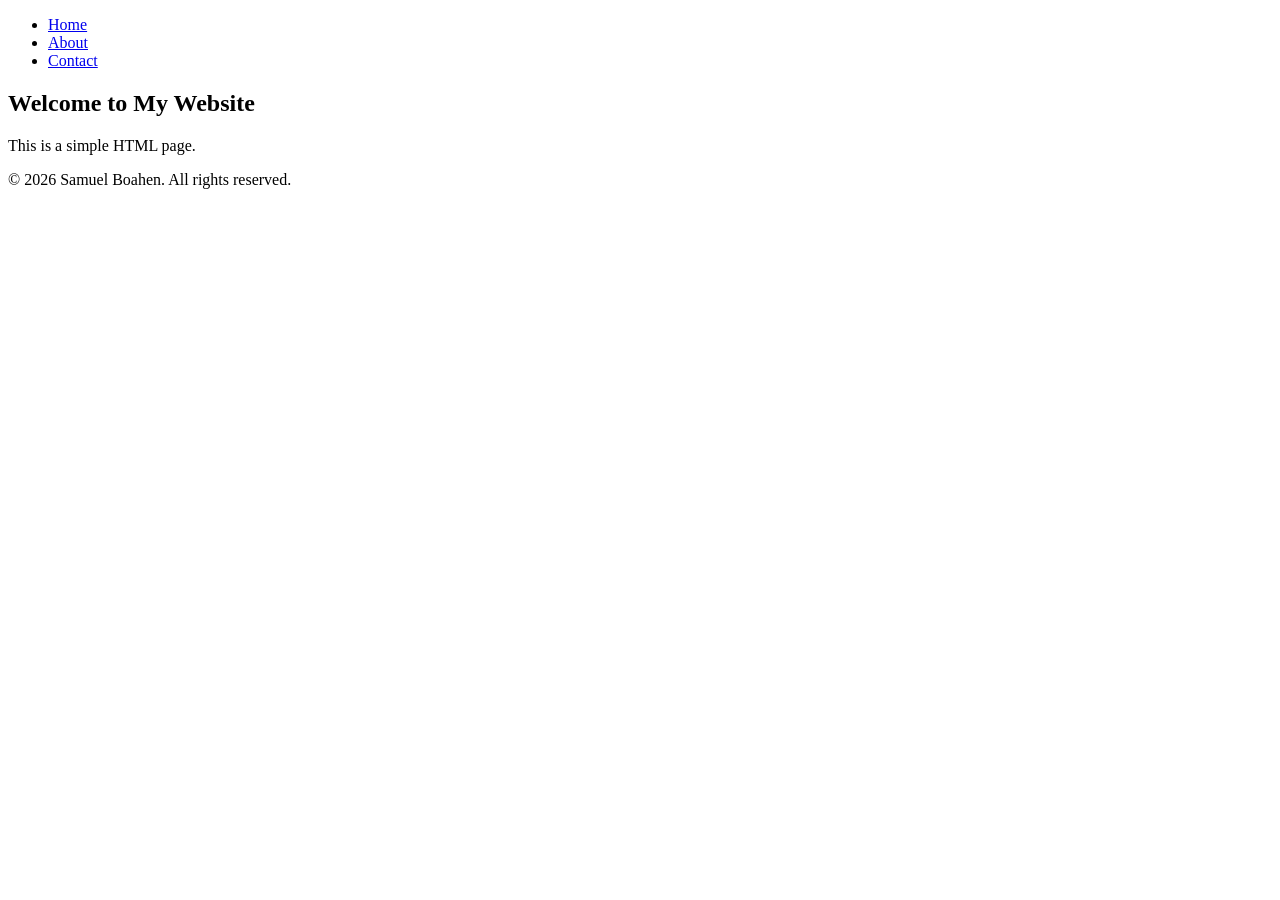
<file: 01-html-structure/index.html>
<!DOCTYPE html>
<html lang="en">
    <head>
        <meta charset="UTF-8">
        <meta name="viewport" content="width=device-width, initial-scale=1.0">
        <title>My Website</title>
    </head>
    <body>
        <header>
            <nav>
                <ul>
                    <li><a href="#">Home</a></li>
                    <li><a href="#">About</a></li>
                    <li><a href="#">Contact</a></li>
                </ul>
            </nav>
        </header>
        <main>
            <section>
            <h1>Welcome to My Website</h1>
                <p>This is a simple HTML page.</p>
            </section>
        </main>
        <footer>
            <p>&copy; 2026 Samuel Boahen. All rights reserved.</p>
        </footer>
    </body>
</html>
</file>
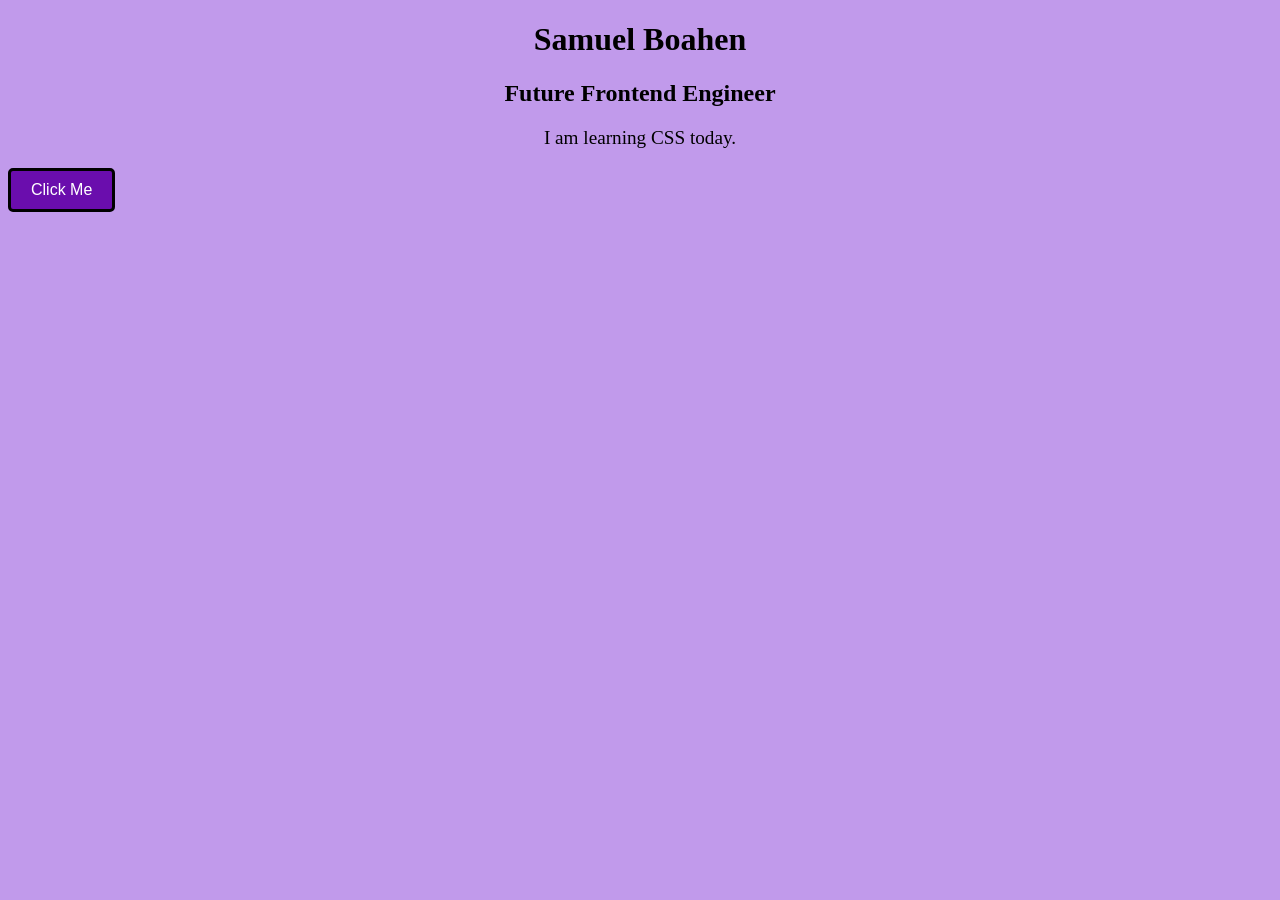
<file: 02-css-basics/index.html>
<!DOCTYPE html>
<html lang="en">
    <head>
        <meta charset="UTF-8">
        <meta name="viewport" content="width=device-width, initial-scale=1.0">
        <title>CSS Basics</title>
        <link rel="stylesheet" href="style.css">
    </head>
    <body>
        <h1>Samuel Boahen</h1>
        <h2> Future Frontend Engineer</h2>
        <p> I am learning CSS today.</p>
        <button type="button">Click Me</button>
    </body>
</html>
</file>
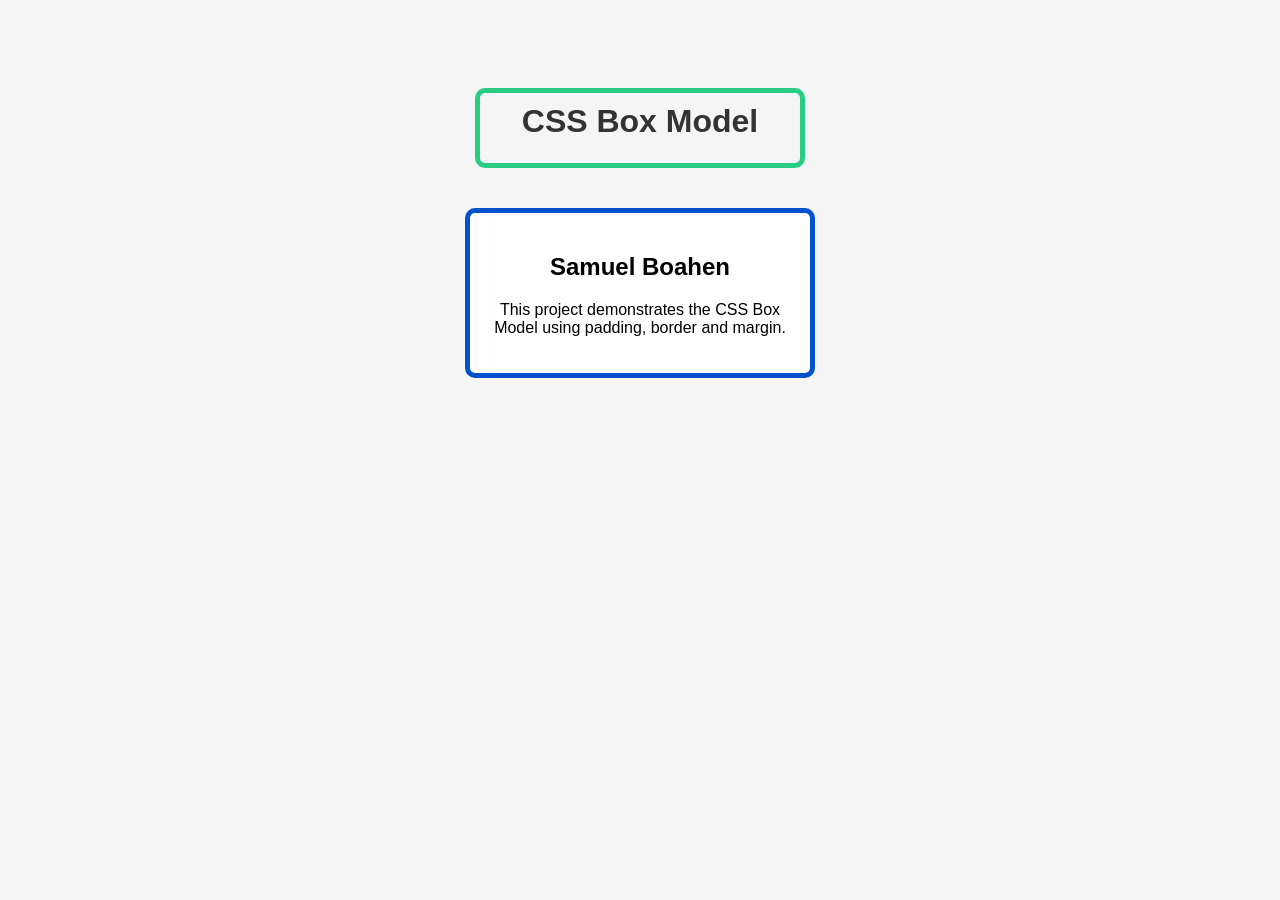
<file: 03-css-box-model/index.html>
<!DOCTYPE html>
<html lang="en">
<head>
    <meta charset="UTF-8">
    <meta name="viewport" content="width=device-width, initial-scale=1.0">
    <title>CSS Box Model</title>
    <link rel="stylesheet" href="style.css">
</head>
<body>

    <h1>CSS Box Model</h1>

    <div class="card">
        <h2>Samuel Boahen</h2>
        <p>
            This project demonstrates the CSS Box Model using
            padding, border and margin.
        </p>
    </div>

</body>
</html>
</file>
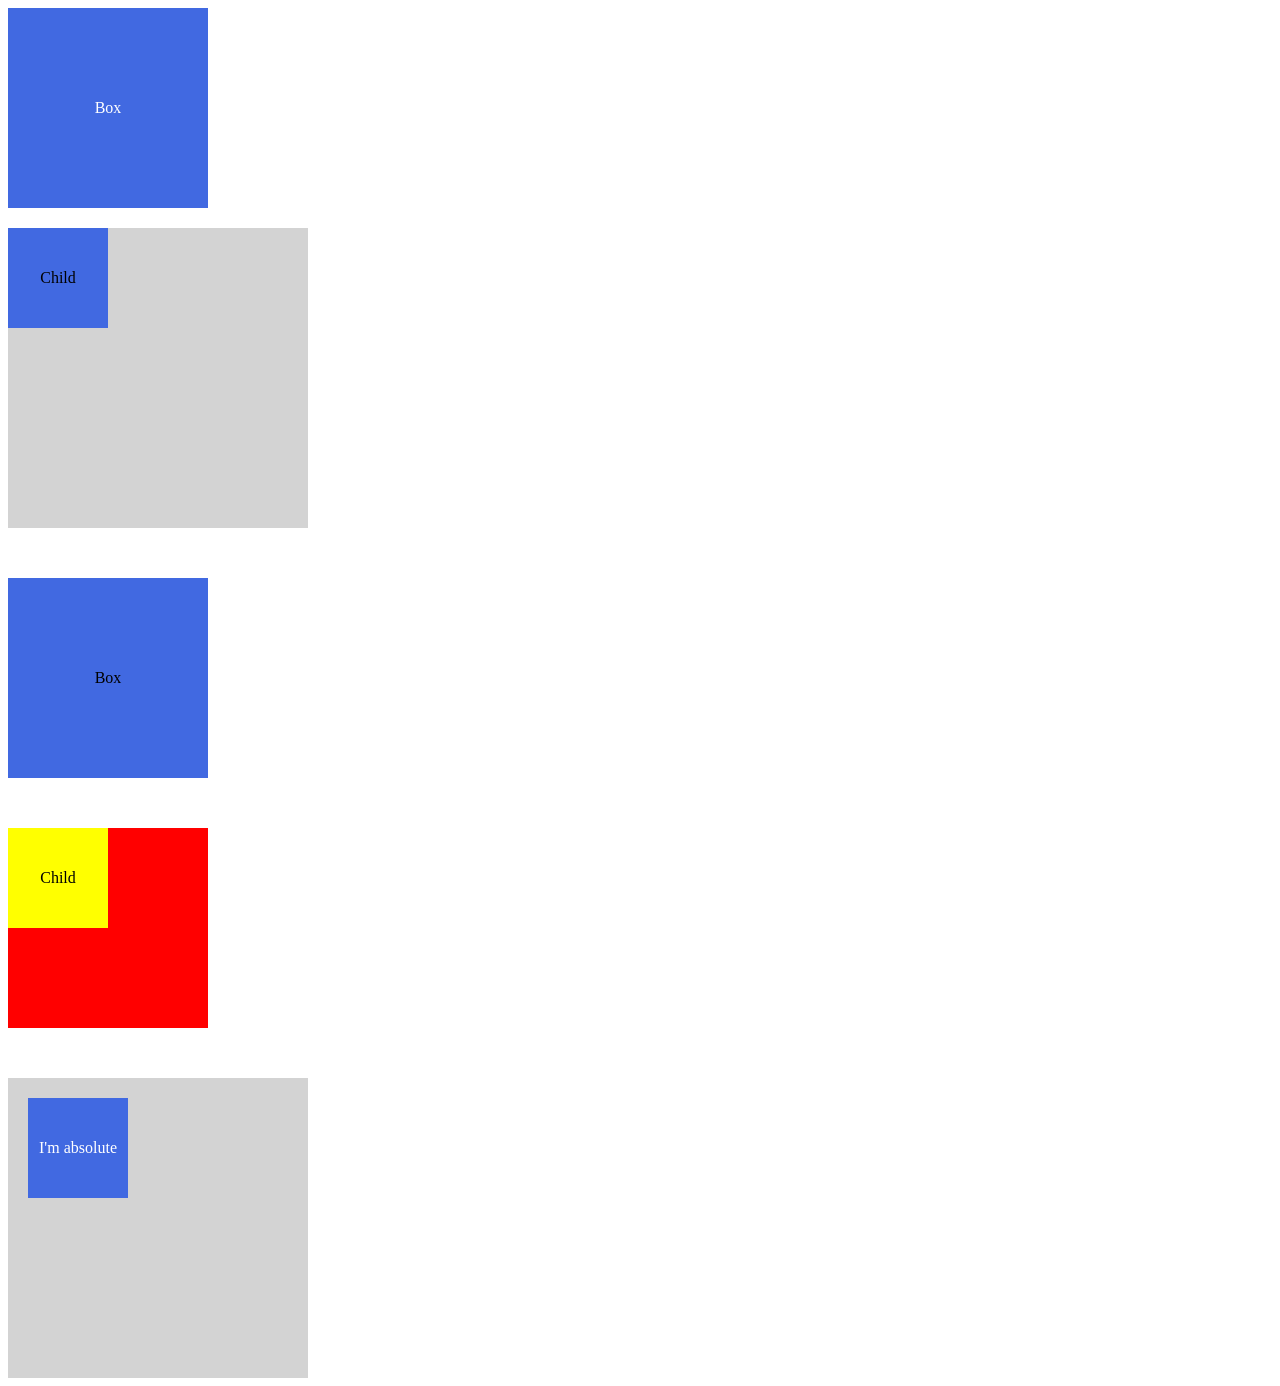
<file: 04-css-positioning/index.html>
<!DOCTYPE html>
<html lang="en">
<head>
    <meta charset="UTF-8">
    <meta name="viewport" content="width=device-width, initial-scale=1.0">
    <title>CSS Positioning</title>
    <link rel="stylesheet" href="./style.css">   
</head>
<body>
        <div class="box">
            Box
        </div>
        <div class="parent">
            <div class="child">Child</div>
        </div>

        <div class="box1">
            Box
        </div>

        <div class="parent1">
            <div class="child1">Child</div>
        </div>

    <div class="mother">
        <div class="baby">I'm absolute</div>
    </div>
</body>
</html>
</file>
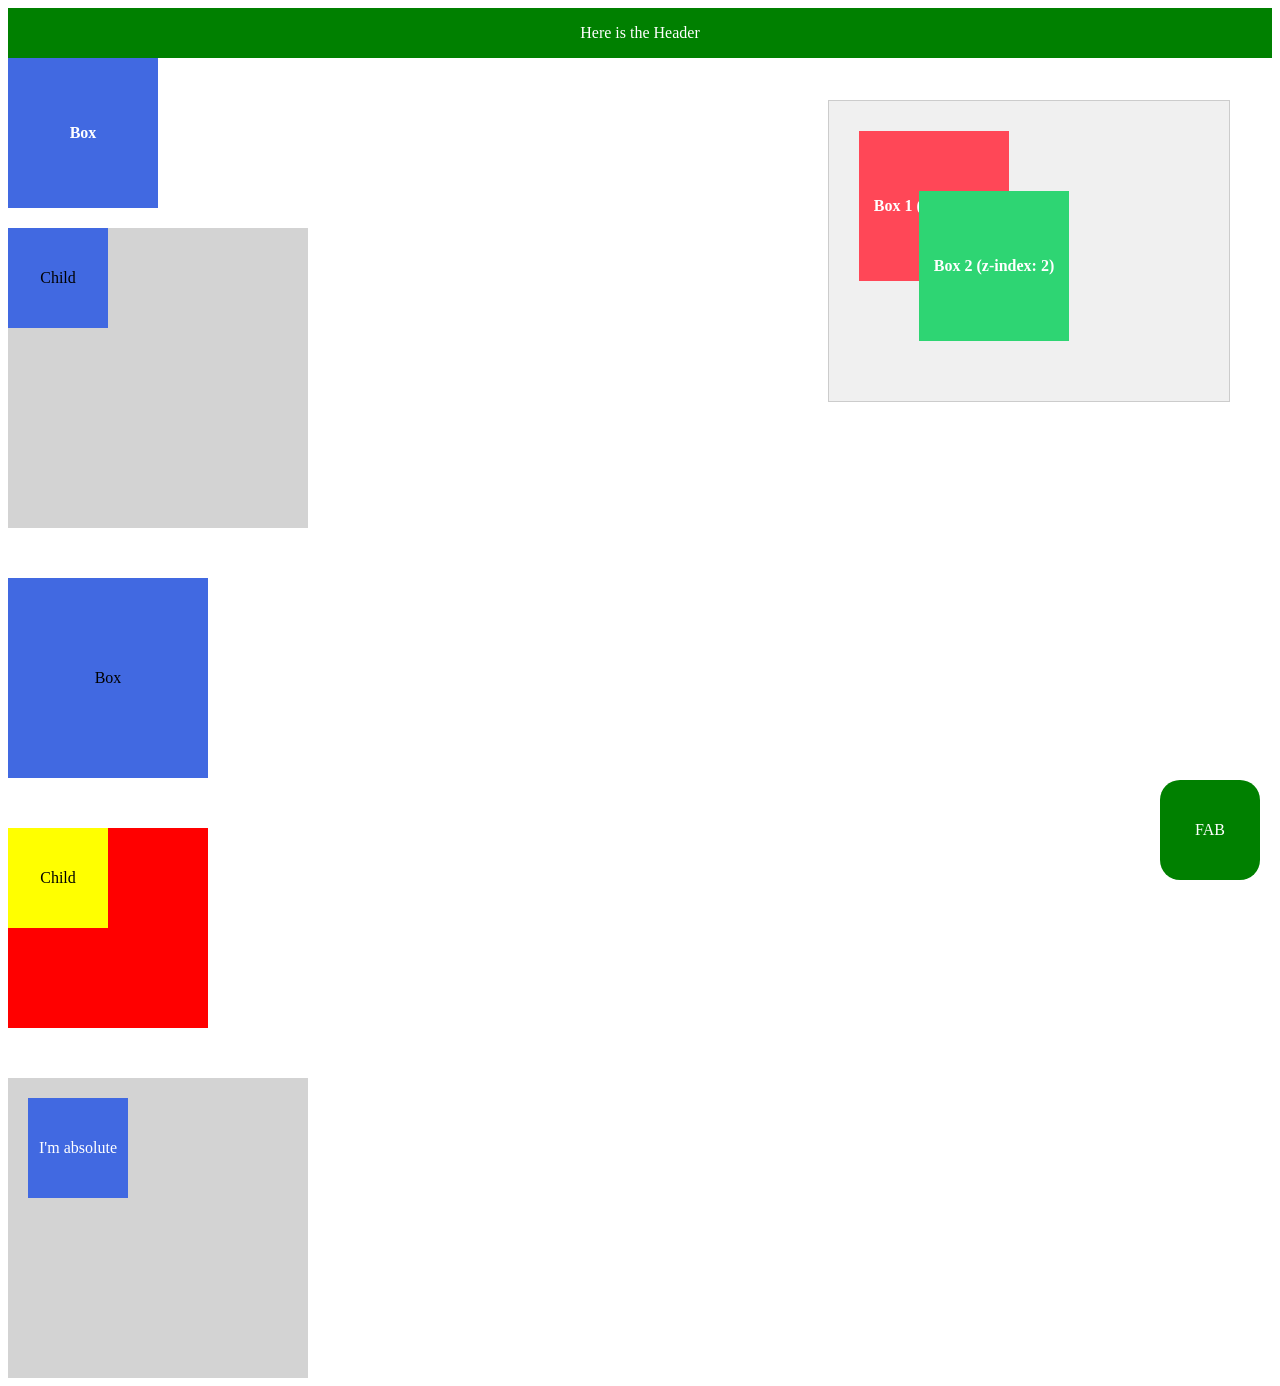
<file: 05-css-positioning/index.html>
<!DOCTYPE html>
<html lang="en">
<head>
    <meta charset="UTF-8">
    <meta name="viewport" content="width=device-width, initial-scale=1.0">
    <title>CSS Positioning</title>
    <link rel="stylesheet" href="./style.css">   
</head>
<body>
        <header class="header">Here is the Header</header>

        <div class="box">
            Box
        </div>
        <div class="parent">
            <div class="child">Child</div>
        </div>

        <div class="box1">
            Box
        </div>

        <div class="parent1">
            <div class="child1">Child</div>
        </div>

    <div class="mother">
        <div class="baby">I'm absolute</div>
    </div>

    <div class="mother1"> FAB </div>
<div class="container">
  <div class="box box-bottom">Box 1 (z-index: 1)</div>
  <div class="box box-top">Box 2 (z-index: 2)</div>
</div>

</body>
</html>
</file>
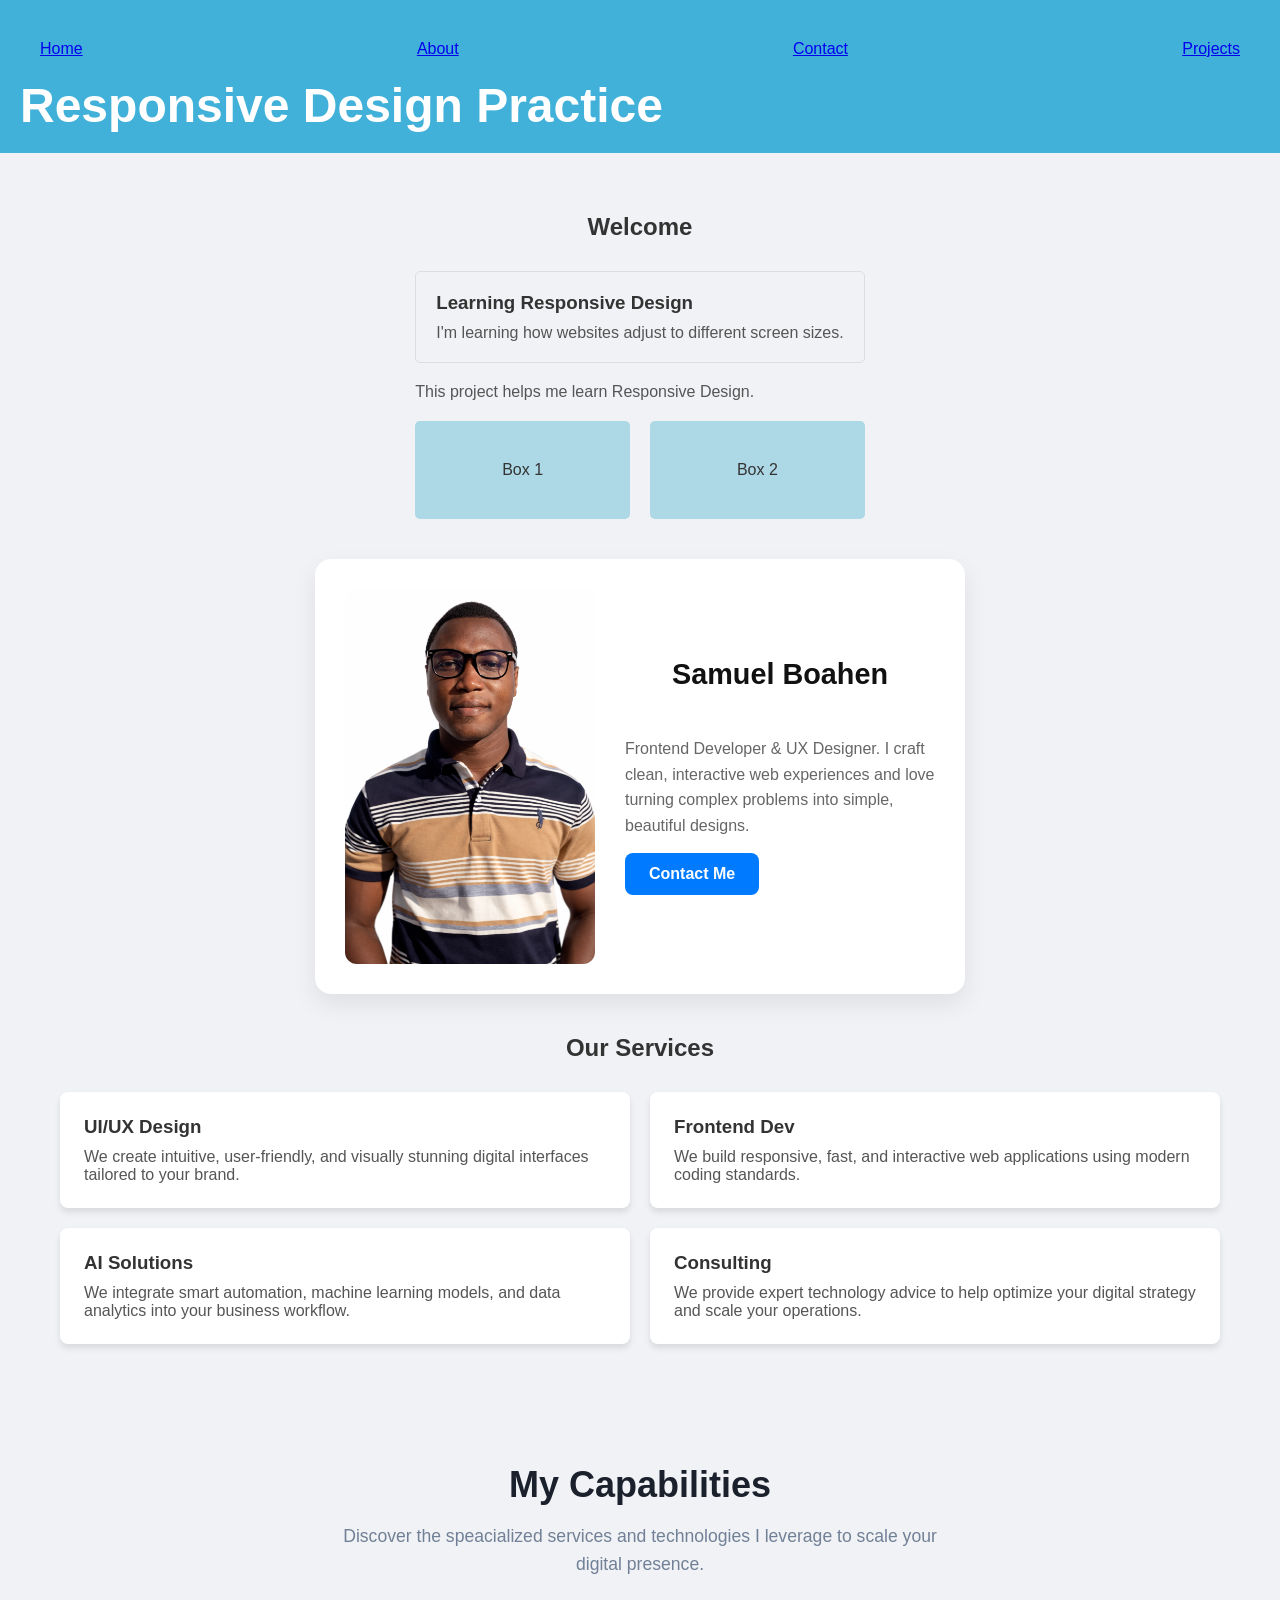
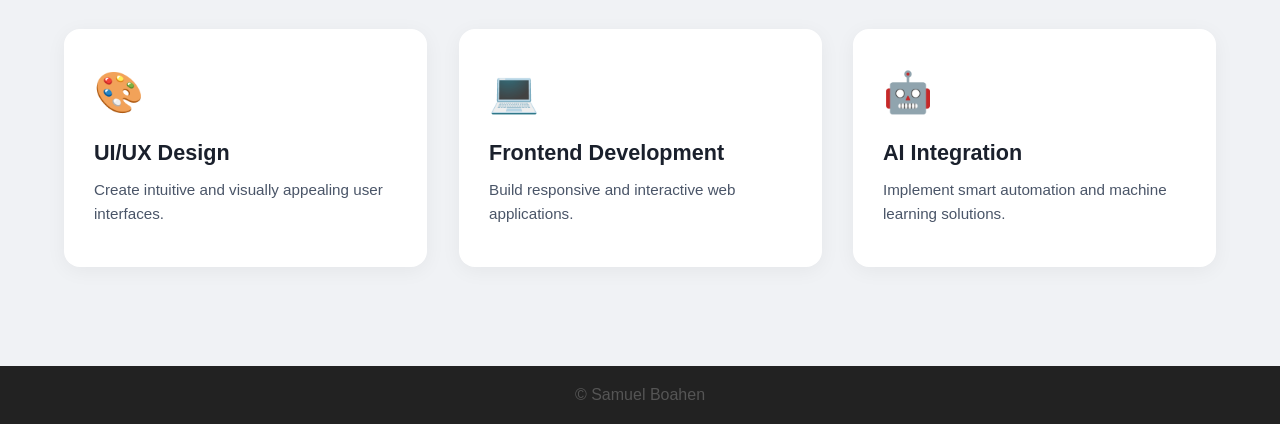
<file: 06-responsive-design/index.html>
<!DOCTYPE html>
<html lang="en">
<head>
    <meta charset="UTF-8">
    <meta name="viewport" content="width=device-width, initial-scale=1.0">
    <title>Responsive Design Practice</title>
    <link rel="stylesheet" href="./style.css">
</head>
<body>

<header>
    <nav class="navbar">
        <a href="#">Home</a>
        <a href="#">About</a>       
        <a href="#">Contact</a>
        <a href="#">Projects</a>
    </nav>
    <h1>Responsive Design Practice</h1>
</header>

<main>

<section>

<h2>Welcome</h2>
<div class="card">
    <h3>Learning Responsive Design </h3>
    <p>
        I'm learning how websites adjust to different screen sizes.
    </p>

</div>

<p>
This project helps me learn Responsive Design.
</p>

<div class="container">
    <div class="box">Box 1</div>
    <div class="box">Box 2</div>
</div>

</section>
 <section class="profile-card">
      
      <img src="profile.png" alt="Profile Picture" class="profile-img">
      
      <div class="profile-info">
        <h2>Samuel Boahen</h2>
        <p>Frontend Developer & UX Designer. I craft clean, interactive web experiences and love turning complex problems into simple, beautiful designs.</p>
        <button class="contact-btn">Contact Me</button>
      </div>
 </section>

  <section>
    <h2>Our Services</h2>

    <!-- Grid container holding all the service cards -->
    <div class="services-grid">
      
      <div class="service-card">
        <h3>UI/UX Design</h3>
        <p>We create intuitive, user-friendly, and visually stunning digital interfaces tailored to your brand.</p>
      </div>

      <div class="service-card">
        <h3>Frontend Dev</h3>
        <p>We build responsive, fast, and interactive web applications using modern coding standards.</p>
      </div>

      <div class="service-card">
        <h3>AI Solutions</h3>
        <p>We integrate smart automation, machine learning models, and data analytics into your business workflow.</p>
      </div>

      <div class="service-card">
        <h3>Consulting</h3>
        <p>We provide expert technology advice to help optimize your digital strategy and scale your operations.</p>
      </div>

    </div>
  </section>

  <section class="features-section">

   <div class="features-header">
    <h2>My Capabilities</h2>
    <p>Discover the speacialized services and technologies I leverage to scale your digital presence.</p>
   </div>

   <div class="features-grid">
    <article class="feature-card">
        <div class="feature-icon">🎨</div>
        <h3>UI/UX Design</h3>
        <p>Create intuitive and visually appealing user interfaces.</p>
    </article>

    <article class="feature-card">
        <div class="feature-icon">💻</div>
        <h3>Frontend Development</h3>
        <p>Build responsive and interactive web applications.</p>
    </article>

    <article class="feature-card">
        <div class="feature-icon">🤖</div>
        <h3>AI Integration</h3>
        <p>Implement smart automation and machine learning solutions.</p>
    </article>

   </div>

  </section>
  
</main>
</body>
<footer>

<p>&copy; Samuel Boahen</p>

</footer>
</html>
</file>
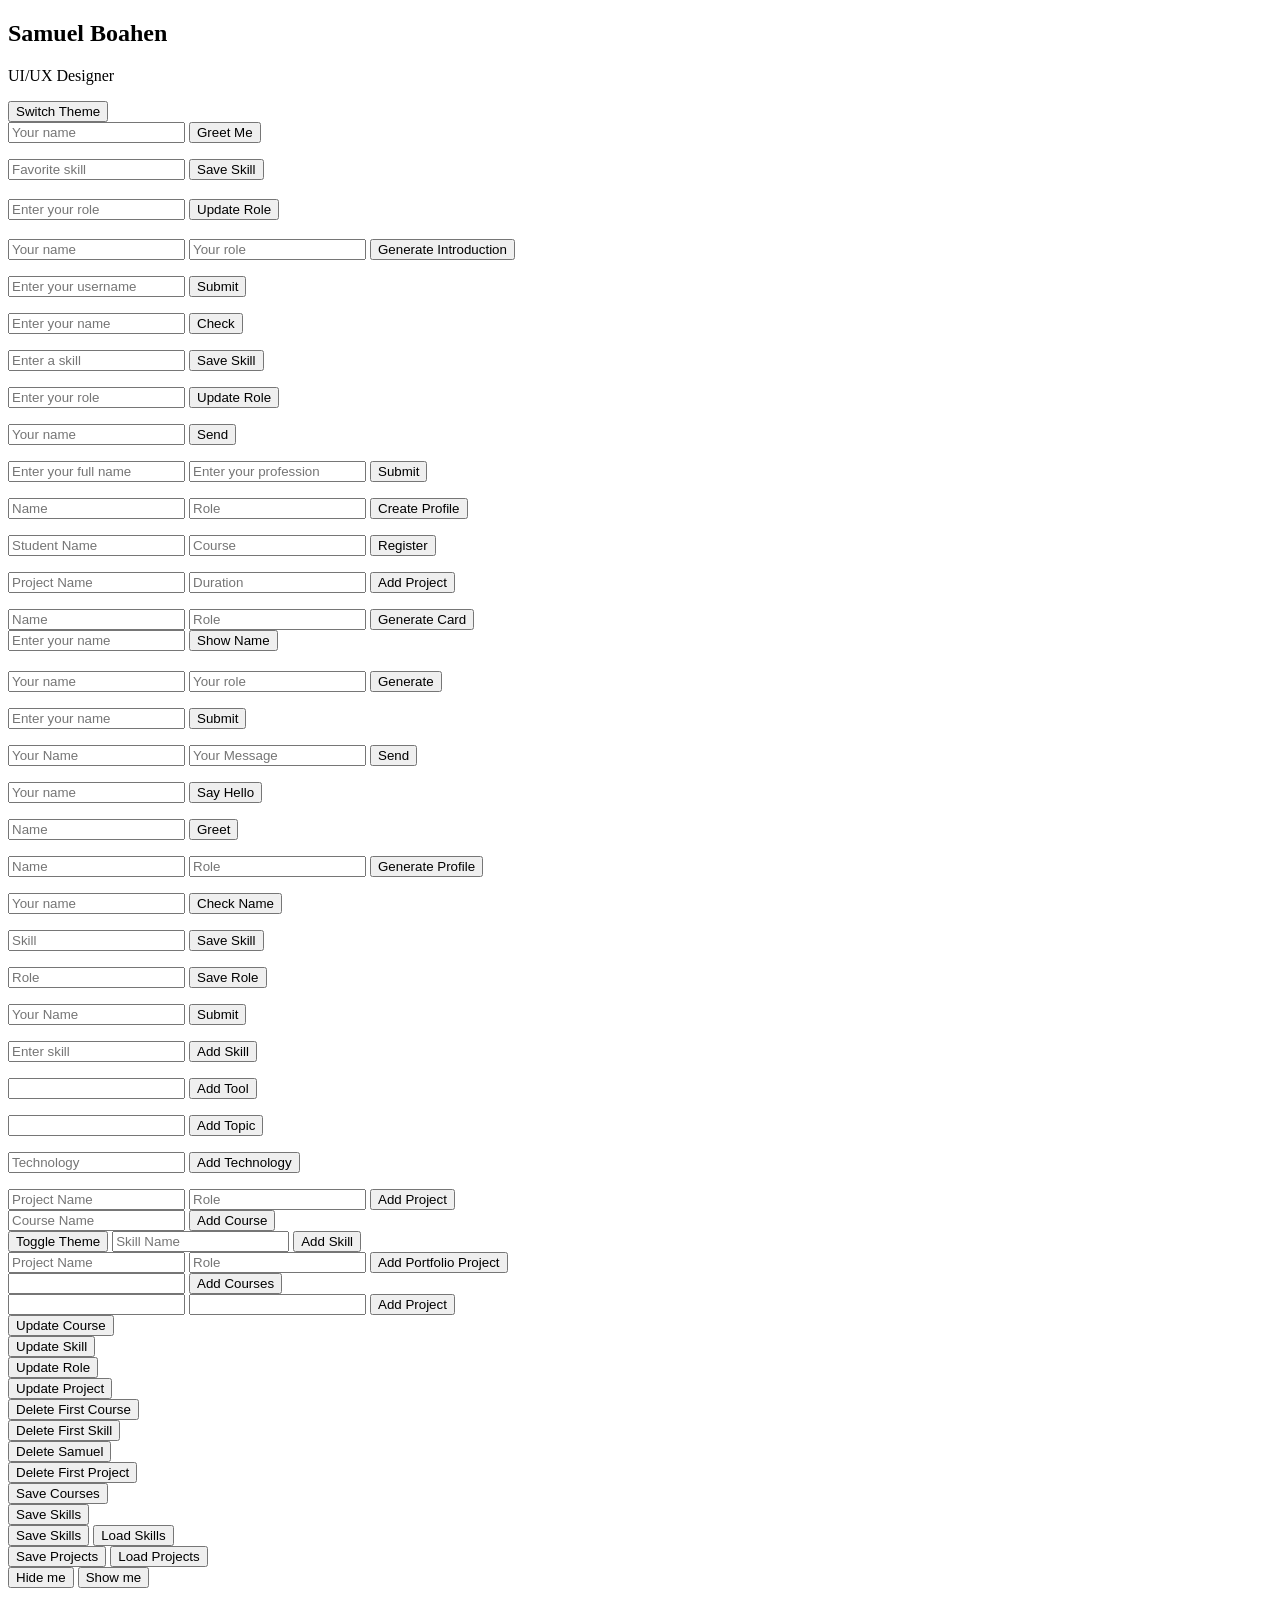
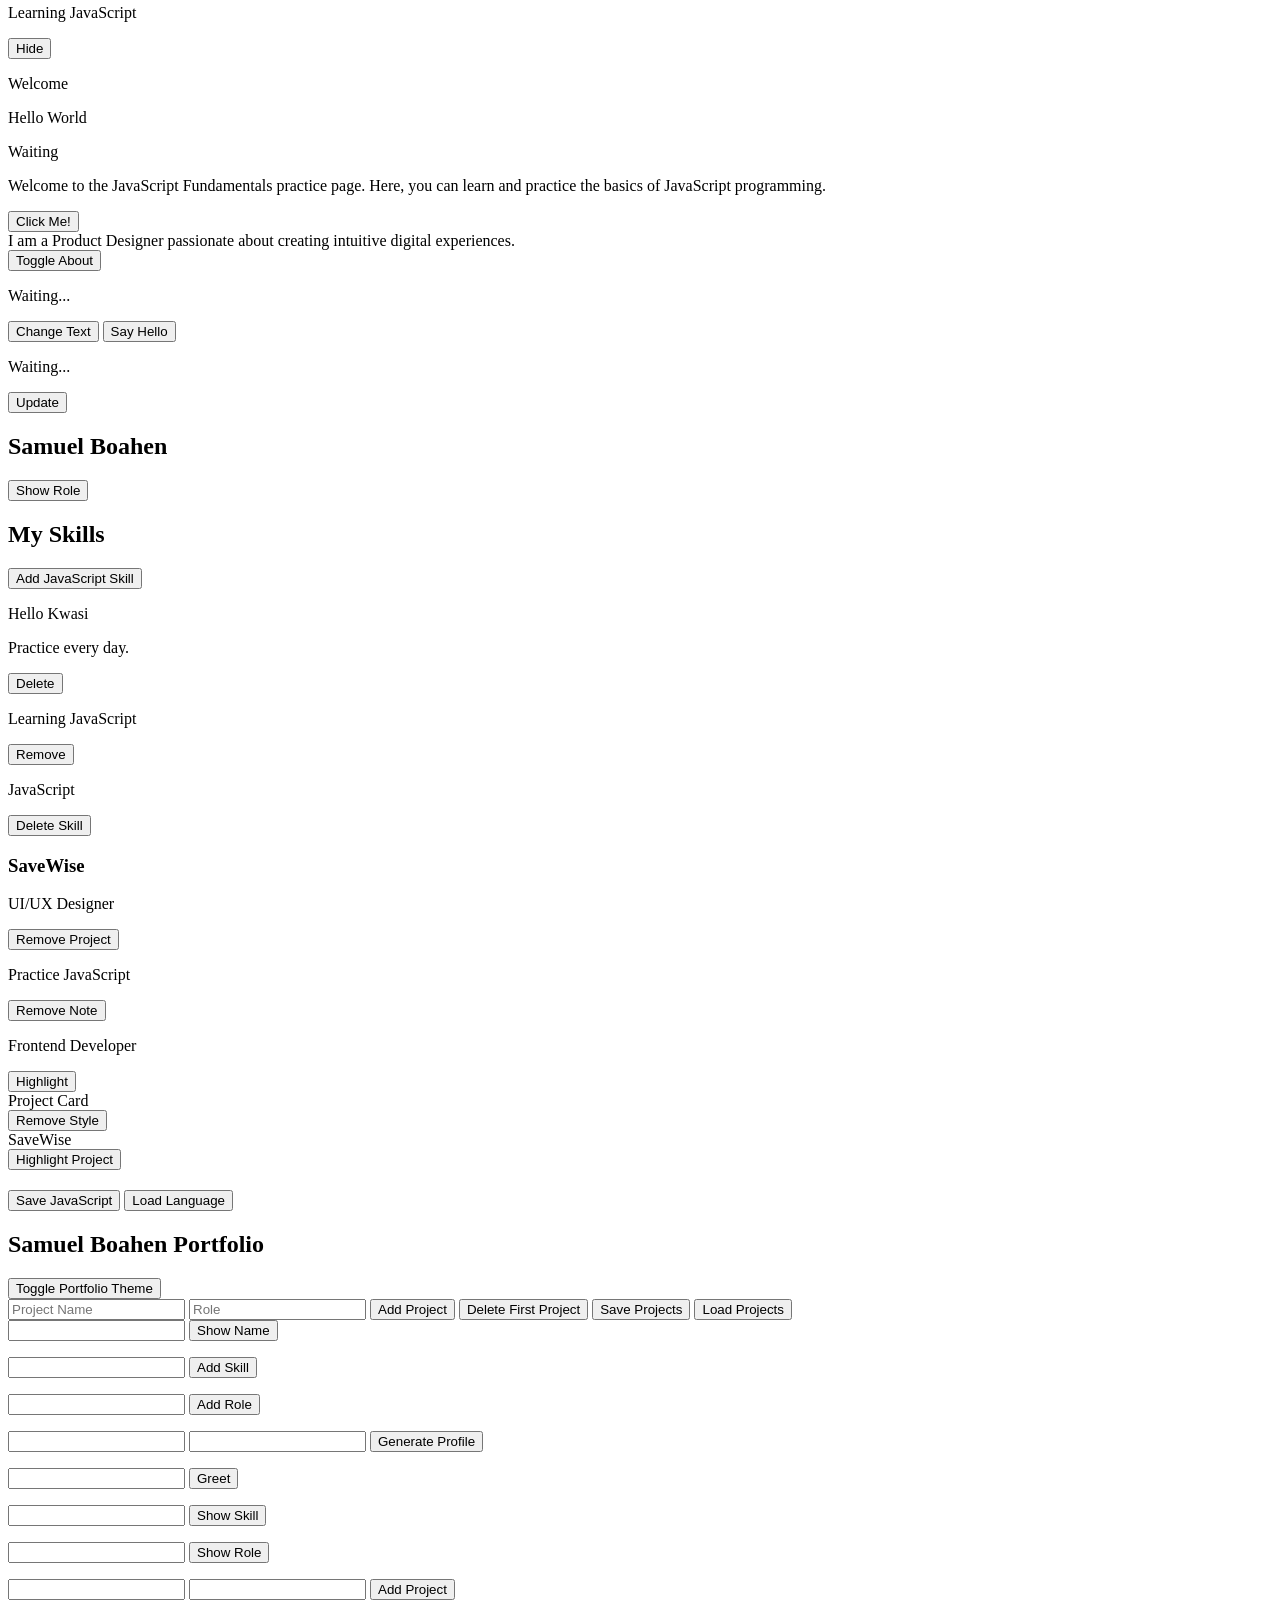
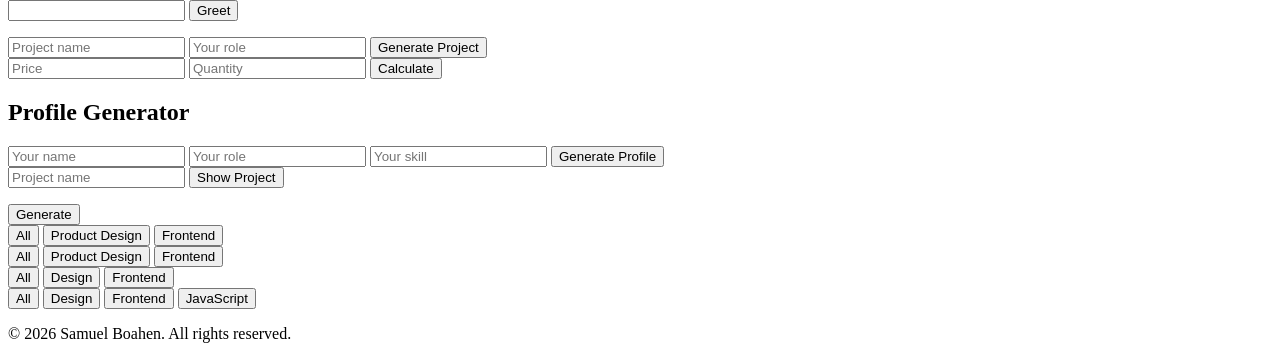
<file: 07-javascript-fundamentals/index.html>
<!DOCTYPE html>
<html lang="en">
<head>
    <meta charset="UTF-8">
    <meta name="viewport" content="width=device-width, initial-scale=1.0">
    <title>JavaScript Fundamentals</title>
    <link rel="stylesheet" href="./style.css">
</head>
<body>

    <section id="portfolioHeroSection">

<h1>

Samuel Boahen

</h1>

<p>

UI/UX Designer

</p>

<button id="portfolioHeroThemeButton">

Switch Theme

</button>

</section>




<input
    type="text"
    id="lesson12GreetingInput"
    placeholder="Your name"
>

<button id="lesson12GreetingBtn">
    Greet Me
</button>

<p id="lesson12GreetingOutput"></p>


<input
    type="text"
    id="lesson12SkillInput"
    placeholder="Favorite skill"
>

<button id="lesson12SkillBtn">
    Save Skill
</button>

<h3 id="lesson12SkillOutput"></h3>

<input
    type="text"
    id="lesson12RoleInput"
    placeholder="Enter your role"
>

<button id="lesson12RoleBtn">
    Update Role
</button>

<h2 id="lesson12RoleOutput"></h2>



<section id="lesson12IntroSection">

<input
type="text"
id="lesson12IntroName"
placeholder="Your name">

<input
type="text"
id="lesson12IntroRole"
placeholder="Your role">

<button id="lesson12GenerateIntroBtn">

Generate Introduction

</button>

<p id="lesson12IntroOutput"></p>

</section>



<section id="lesson12ValidationSection">

    <input
        type="text"
        id="lesson12UsernameInput"
        placeholder="Enter your username"
    >

    <button id="lesson12ValidateBtn">
        Submit
    </button>

    <p id="lesson12ValidationMessage"></p>

</section>


<input 
    type = "text"
    id = "lesson12NameCheckInput"
    placeholder="Enter your name"
    >

<button id="lesson12NameCheckBtn">
    Check

</button>
<p id="lesson12NameCheckOutput">
</p>




<input
    type="text"
    id="lesson12SkillCheckInput"
    placeholder="Enter a skill"
>

<button id="lesson12SkillCheckBtn">
    Save Skill
</button>

<p id="lesson12SkillCheckOutput"></p>


<input
    type="text"
    id="lesson12RoleCheckInput"
    placeholder="Enter your role"
>

<button id="lesson12RoleCheckBtn">
    Update Role
</button>

<p id="lesson12RoleCheckOutput"></p>


<section id="lesson12ContactValidationSection">

    <input
        type="text"
        id="lesson12ContactNameInput"
        placeholder="Your name"
    >

    <button id="lesson12ContactSubmitBtn">
        Send
    </button>

    <p id="lesson12ContactFeedback"></p>

</section>


<section id="lesson12MultiValidationSection">

    <input
        type="text"
        id="lesson12FullNameInput"
        placeholder="Enter your full name"
    >

    <input
        type="text"
        id="lesson12ProfessionInput"
        placeholder="Enter your profession"
    >

    <button id="lesson12MultiSubmitBtn">
        Submit
    </button>

    <p id="lesson12MultiValidationOutput"></p>

</section>


<input
    type="text"
    id="lesson12ProfileNameInput"
    placeholder="Name"
>

<input
    type="text"
    id="lesson12ProfileRoleInput"
    placeholder="Role"
>

<button id="lesson12ProfileBtn">

Create Profile

</button>

<p id="lesson12ProfileOutput"></p>


<input
    type="text"
    id="lesson12CourseNameInput"
    placeholder="Student Name"
>

<input
    type="text"
    id="lesson12CourseInput"
    placeholder="Course"
>

<button id="lesson12CourseBtn">

Register

</button>

<p id="lesson12CourseOutput"></p>



<input
    type="text"
    id="lesson12ProjectNameInput"
    placeholder="Project Name"
>

<input
    type="text"
    id="lesson12ProjectDurationInput"
    placeholder="Duration"
>

<button id="lesson12ProjectBtn">

Add Project

</button>

<p id="lesson12ProjectOutput"></p>



<section id="lesson12ContactCardSection">

<input
type="text"
id="lesson12CardNameInput"
placeholder="Name">

<input
type="text"
id="lesson12CardRoleInput"
placeholder="Role">

<button id="lesson12CardGenerateBtn">

Generate Card

</button>

<div id="lesson12CardOutput"></div>

</section>


    <!-- <h1 id="title">Learning JavaScript</h1>
    <h2 id="heroName">Samuel Boahen</h2>

    <h2 id="heroTitle">
Samuel Boahen
</h2> -->


<section id="lesson12UserInputSection">

    <input
        type="text"
        id="lesson12NameInput"
        placeholder="Enter your name"
    >

    <button id="lesson12ShowNameBtn">
        Show Name
    </button>

    <h2 id="lesson12Output"></h2>

</section>


<section id="lesson12TrimIntroSection">

    <input
        type="text"
        id="lesson12TrimNameInput"
        placeholder="Your name"
    >

    <input
        type="text"
        id="lesson12TrimRoleInput"
        placeholder="Your role"
    >

    <button id="lesson12TrimGenerateBtn">
        Generate
    </button>

    <p id="lesson12TrimOutput"></p>

</section>


<section id="lesson12ClearSection">

    <input
        type="text"
        id="lesson12ClearNameInput"
        placeholder="Enter your name"
    >

    <button id="lesson12ClearBtn">
        Submit
    </button>

    <p id="lesson12ClearOutput"></p>

</section>  


<section id="lesson12ContactResetSection">

<input
type="text"
id="lesson12ResetNameInput"
placeholder="Your Name">

<input
type="text"
id="lesson12ResetMessageInput"
placeholder="Your Message">

<button id="lesson12ResetSubmitBtn">

Send

</button>

<p id="lesson12ResetFeedback"></p>



<input
type="text"
id="lesson12ReusableNameInput"
placeholder="Your name">

<button id="lesson12ReusableBtn">

Say Hello

</button>

<p id="lesson12ReusableOutput"></p>


<input
type="text"
id="lesson12ReusableGreetingInput"
placeholder="Name">

<button id="lesson12ReusableGreetingBtn">

Greet

</button>

<p id="lesson12ReusableGreetingOutput"></p>




<section id="lesson12ReusableProfileSection">

<input
type="text"
id="lesson12ReusableProfileNameInput"
placeholder="Name">

<input
type="text"
id="lesson12ReusableProfileRoleInput"
placeholder="Role">

<button id="lesson12ReusableProfileBtn">

Generate Profile

</button>

<p id="lesson12ReusableProfileOutput"></p>

</section>



</section>


<input
type="text"
id="lesson12ElseIfNameInput"
placeholder="Your name">

<button id="lesson12ElseIfNameBtn">

Check Name

</button>

<p id="lesson12ElseIfNameOutput"></p>



<!-- Skill Validation -->
<input
type="text"
id="lesson12ElseIfSkillInput"
placeholder="Skill">

<button id="lesson12ElseIfSkillBtn">

Save Skill

</button>

<p id="lesson12ElseIfSkillOutput"></p>



<!-- Role Validation -->

<input
type="text"
id="lesson12ElseIfRoleInput"
placeholder="Role">

<button id="lesson12ElseIfRoleBtn">

Save Role

</button>

<p id="lesson12ElseIfRoleOutput"></p>



<!-- Contact Validator -->
 <section id="lesson12ElseIfContactSection">

<input
type="text"
id="lesson12ElseIfContactNameInput"
placeholder="Your Name">

<button
id="lesson12ElseIfContactBtn">

Submit

</button>

<p
id="lesson12ElseIfContactOutput"></p>

</section>



<input
type="text"
id="lesson13SkillInput"
placeholder="Enter skill">

<button id="lesson13SkillBtn">

Add Skill

</button>

<p id="lesson13SkillOutput"></p>


<!-- favorite tools list -->
 <input
type="text"
id="lesson13ToolInput">

<button
id="lesson13ToolBtn">

Add Tool

</button>

<p id="lesson13ToolOutput"></p>



<input
type="text"
id="lesson13TopicInput">

<button
id="lesson13TopicBtn">

Add Topic

</button>

<p id="lesson13TopicOutput"></p>



<!-- Technology Tracker -->

<section id="lesson13TechSection">

<input
type="text"
id="lesson13TechInput"
placeholder="Technology">

<button
id="lesson13TechBtn">

Add Technology

</button>

<p
id="lesson13TechOutput"></p>

</section>



<input
type="text"
id="lesson13DynamicProjectInput"
placeholder="Project Name">

<input
type="text"
id="lesson13DynamicRoleInput"
placeholder="Role">

<button
id="lesson13DynamicAddBtn">

Add Project

</button>

<div
id="lesson13DynamicOutput"></div>



<!-- L13 Mini project 1 - Course Tracker -->
 <input id = "lesson13CourseNameInput"
        type = "text" 
        placeholder = "Course Name">


<button id = "lesson13CourseAddBtn">
Add Course 
</button>

<div id = "lesson13CourseOutput"></div>


<button id="themeBtn">
Toggle Theme
</button>


 <!-- Mini project 2 - Skill Tracker -->
<input id = "lesson13SkillNameInput"
        type = "text" 
        placeholder = "Skill Name">

<button id = "lesson13SkillAddBtn">
Add Skill
</button>

<div id = "lesson13SkillOutput"></div>  





<!-- project - project manager -->

<input
type="text"
id="lesson13PortfolioManagerProjectInput"
placeholder="Project Name">

<input
type="text"
id="lesson13PortfolioManagerRoleInput"
placeholder="Role">

<button
id="lesson13PortfolioManagerBtn">

Add Portfolio Project

</button>

<div
id="lesson13PortfolioManagerOutput"></div>

<!-- Rendering Multiple Cards -->

<input
type="text"
id="lesson13CourseCardInput">

<button
id="lesson13CourseCardBtn">

Add Courses

</button>

<div
id="lesson13CourseCardOutput"></div>



<!-- Project Cards -->

<input
type="text"
id="lesson13PortfolioCardProjectInput">

<input
type="text"
id="lesson13PortfolioCardRoleInput">

<button
id="lesson13PortfolioCardBtn">

Add Project

</button>

<div
id="lesson13PortfolioCardOutput"></div>




<!-- Updating Existing Object Data -->
<button id="lesson13UpdateCourseBtn">
Update Course
</button>

<div id="lesson13UpdateCourseOutput"></div>


<!-- mini project 2 -->
 <button id="lesson13UpdateSkillBtn">
Update Skill
</button>

<div id="lesson13UpdateSkillOutput"></div>



<!-- project 3 - Team updater -->
 <button id="lesson13UpdateTeamBtn">
Update Role
</button>

<div id="lesson13UpdateTeamOutput"></div>

<!-- Portfolio Project Updater -->
 <button id="lesson13UpdatePortfolioBtn">
Update Project
</button>

<div id="lesson13UpdatePortfolioOutput"></div>




<!-- Deleting Existing Data -->

<button id="lesson13DeleteCourseBtn">
Delete First Course
</button>

<div id="lesson13DeleteCourseOutput"></div>


<!-- mini project 2 - skill remover -->
 <button id="lesson13DeleteSkillBtn">
Delete First Skill
</button>

<div id="lesson13DeleteSkillOutput"></div>




<!-- Team Member Remover -->

<button id="lesson13DeleteTeamBtn">
Delete Samuel
</button>

<div id="lesson13DeleteTeamOutput"></div>


<!-- Portfolio Project Deleter -->
 <button id="lesson13DeletePortfolioBtn">
Delete First Project
</button>

<div id="lesson13DeletePortfolioOutput"></div>




<!-- Local Storage + Arrays of Objects -->

<!-- mini project 1 - save courses -->
 <button id="lesson13StorageCourseSaveBtn">
Save Courses
</button>

<div id="lesson13StorageCourseOutput"></div>


<!-- Mini Project 2 — Save Array of Objects -->

<button id="lesson13StorageSkillSaveBtn">
Save Skills
</button>

<div id="lesson13StorageSkillOutput"></div>


<!-- Mini Project 3 — Save and Load Skills -->

<button id="lesson13StorageSaveSkillsBtn">
Save Skills
</button>

<button id="lesson13StorageLoadSkillsBtn">
Load Skills
</button>

<div id="lesson13StorageSkillsOutput"></div>



<!-- Project — Persistent Portfolio Manager -->

<button id="lesson13StoragePortfolioSaveBtn">
Save Projects
</button>

<button id="lesson13StoragePortfolioLoadBtn">
Load Projects
</button>

<div id="lesson13StoragePortfolioOutput"></div>







<button id="hide">Hide me</button>
<button id = "show">Show me</button>

    <p id="msg">
Learning JavaScript
</p>

<button id="hide">
Hide
</button>
    <p id="message">
    Welcome
    </p>
    <p id="text">
    Hello World
    </p>
    <p id = "status">Waiting</p>
    <p>Welcome to the JavaScript Fundamentals practice page. Here, you can learn and practice the basics of JavaScript programming.</p>
    <button id="btn">Click Me!</button>

<div id = "about">

I am a Product Designer passionate about creating intuitive digital experiences.

</div>

<button id="aboutBtn">  

Toggle About

</button>


<div id = "container"></div>

<div id = "skills"></div>

<div id = "box1"></div>

<div id = "courses"></div>

<div id = "projects"></div>

<p id="message">
Waiting...
</p>

<button id="changeBtn">
Change Text
</button>

<button id="helloBtn">
Say Hello
</button>


<p id="status">
Waiting...
</p>

<button id="statusBtn">
Update
</button>


<h2 id="heroTitle">
Samuel Boahen
</h2>

<button id="roleBtn">
Show Role
</button>

<h2>My Skills</h2>

<div id="skillsad"></div>

<button id="addskill">
Add JavaScript Skill
</button>

<div id="containner">
    <p id="messagee">Hello Kwasi</p>
</div>

<p id="note">
Practice every day.
</p>

<button id="deleteBtn">
Delete
</button>

<p id="texti">
Learning JavaScript
</p>

<button id="removeBtn">
Remove
</button>

<div id="skillis">
    <p id="skilli">JavaScript</p>
</div>

<button id="deleteSkill">
Delete Skill
</button>


<div id="projectCard">

    <h3>SaveWise</h3>

    <p>UI/UX Designer</p>

    <button id="deleteProject">
        Remove Project
    </button>

</div>


<div id="notes">

    <p>
        Practice JavaScript
    </p>

</div>

<button id="removeNote">
Remove Note
</button>


<p id="text2">
Frontend Developer
</p>

<button id="highlightBtn">
Highlight
</button>


<div id="card">
Project Card
</div>

<button id="removeStyle">
Remove Style
</button>


<div id="projectCard" class="card">
    SaveWise
</div>

<button id="favoriteBtn">
Highlight Project
</button>


<h2 id="language"></h2>

<button id="saveBtn">
Save JavaScript
</button>

<button id="loadBtn">
Load Language
</button>


<section id="portfolioThemeSection">

    <h2 id="portfolioThemeHeading">
        Samuel Boahen Portfolio
    </h2>

    <button id="portfolioThemeToggleButton">
        Toggle Portfolio Theme
    </button>

</section>


<section>
    <!-- Portfolio Project Manager Pro -->

    <input
type="text"
id="lesson13FinalProjectNameInput"
placeholder="Project Name">

<input
type="text"
id="lesson13FinalProjectRoleInput"
placeholder="Role">

<button
id="lesson13FinalAddBtn">
Add Project
</button>

<button
id="lesson13FinalDeleteBtn">
Delete First Project
</button>

<button
id="lesson13FinalSaveBtn">
Save Projects
</button>

<button
id="lesson13FinalLoadBtn">
Load Projects
</button>

<div
id="lesson13FinalOutput"></div>

</section>




<!-- Template Literals -->

<input
id="lesson14NameInput">

<button
id="lesson14NameBtn">
Show Name
</button>

<p
id="lesson14NameOutput">
</p>

<!-- mini project 2 -->
<input id = "lesson14SkillInput">
<button id = "lesson14SkillBtn">    
    Add Skill
</button>

<p id = "lesson14SkillOutput"></p>


<!-- Mini project 3 -->
<input id = "lesson14RoleInput">
<button id = "lesson14RoleBtn">
    Add Role
</button>
<p id = "lesson14RoleOutput"></p>


<!-- project - mini profile generator -->

<input id = "lesson14ProfileNameInput">
<input id = "lesson14ProfileRoleInput">
<button id = "lesson14ProfileGenerateBtn">
    Generate Profile
</button>
<p id = "lesson14ProfileOutput"></p>


<!-- Rendering HTML with Template Literals-->

<!-- mini project 1 -->
  <div id = "lesson14SkillArrayOutput"></div>



 <!-- mini project 2 -->
<div id = "lesson14RoleArrayOutput"></div>

<!-- mini project 3 -->
 <div id = "lesson14ProjectArrayOutput"></div>


 <!-- project - array of objects -->
  <div id = "lesson14PortfolioCardsOutput"></div>

 <div id = "lesson14CourseCardsOutput"> </div>

 <div id = "lesson14SkillCardsOutput"></div>

<div id = "lesson14RoleCardsOutput"></div>

 <div id = "lesson14PortfolioShowcaseProjectsOutput"> </div>


 <!-- Functions with Parameters -->

<div id = "lesson15Output"></div>

<div id = "lesson15Output2"></div>

<div id = "lesson15Output3"></div>

<!-- mini project 1 -->
<input id="lesson15NameInput">
<button id="lesson15NameBtn">
    Greet
</button>

<p id="lesson15NameOutput"></p>

<!-- mini project 2 -->
 <input id="lesson15SkillInput">
<button id="lesson15SkillBtn">
    Show Skill
</button>

<p id="lesson15SkillOutput"></p>


<!-- Mini project 3 -->


<input id="lesson15RoleInput">
<button id="lesson15RoleBtn">
    Show Role
</button>

<p id="lesson15RoleOutput"></p>



<!-- project - card generator -->

<input id="lesson15ProjectInput">
<input id="lesson15ProjectRoleInput">

<button id="lesson15ProjectBtn">
    Add Project
</button>

<div id="lesson15ProjectOutput"></div>


<!-- Return Statements -->
 
<!-- Mini Project 1 — Greeting Generator -->
 <input id="lesson16NameInput" type="text">
<button id="lesson16NameBtn">Greet</button>

<p id="lesson16NameOutput"></p>

<!-- mini project 2 - card generator -->
 <div id = "lesson16ProjectOutput"></div>


 <!-- Project 3 - Project Information Generator -->

 <input id="lesson16ProjectNameInput" type="text" placeholder="Project name">

<input id="lesson16ProjectRoleInput" type="text" placeholder="Your role">

<button id="lesson16ProjectBtn">Generate Project</button>

<div id="lesson16ProjectOutput"></div>

<!-- mini project 4 - Calculate Project Total -->
 <input id="lesson16PriceInput" type="number" placeholder="Price">

<input id="lesson16QuantityInput" type="number" placeholder="Quantity">

<button id="lesson16CalculateBtn">Calculate</button>

<p id="lesson16CalculateOutput"></p>


<!-- Project - Profile Generator -->
<section>
    <h2>Profile Generator</h2>

    <input
        id="lesson16ProfileNameInput"
        type="text"
        placeholder="Your name"
    >

    <input
        id="lesson16ProfileRoleInput"
        type="text"
        placeholder="Your role"
    >

    <input
        id="lesson16ProfileSkillInput"
        type="text"
        placeholder="Your skill"
    >

    <button id="lesson16ProfileBtn">
        Generate Profile
    </button>

    <div id="lesson16ProfileOutput"></div>
</section>


<!-- SCOPE -->
 <input id="lesson17ProjectInput" type="text" placeholder="Project name">

<button id="lesson17ProjectBtn">
    Show Project
</button>

<p id="lesson17ProjectOutput"></p>


<!-- Portfolio project -->
<button id =lesson17ProjectBtn2> Generate</button> 
<div id = "lesson17ProjectOutput2"></div>



<!-- ARRAYS: PRACTICAL MASTERY -->

<!-- Project: Dynamic Skills List -->
 <div id="lesson18SkillsOutput"></div>

 <!-- mini project 2: portfolio project names -->
  <div id="lesson18ProjectNamesOutput"></div>


<!-- Mini project 3 -Portfolio Project Filter -->

<button id="lesson18AllBtn">All</button>

<button id="lesson18DesignBtn">Product Design</button>

<button id="lesson18FrontendBtn">Frontend</button>
<div id="lesson18PortfolioOutput"></div>



<!-- Final Project -->
 <button id="lesson18FinalAllBtn">All</button>

<button id="lesson18FinalDesignBtn">Product Design</button>

<button id="lesson18FinalFrontendBtn">Frontend</button>
<div id="lesson18FinalOutput"></div>


<!-- Mini Project 1 — Project Object -->
<div id="lesson19ProjectOutput"></div>

<!-- Mini Project 2 — Add a Method -->

<!-- Mini Project 3 — Project Information Renderer -->
 <div id="lesson19ProjectInfoOutput"></div>

 <!-- Mini Project 4 — Object Dashboard -->

 <div id="lesson19DashboardOutput"></div>
 

 <!-- Advanced Objects & Data Structures -->


 <!-- Mini Project — Portfolio Data Explorer -->

 <div>
    <button id="lesson20AllBtn">All</button>
    <button id="lesson20DesignBtn">Design</button>
    <button id="lesson20FrontendBtn">Frontend</button>
</div>

<div id="lesson20Output"></div>

<!-- Mini Project 5 — Frontend Project Names -->
<div id="lesson20FrontendNamesOutput"></div>

<div id="lesson20JavaScriptOutput"></div>

<!-- Lesson 20 Final Project -->
 <button id="lesson20FinalAllBtn">All</button>
<button id="lesson20FinalDesignBtn">Design</button>
<button id="lesson20FinalFrontendBtn">Frontend</button>
<button id="lesson20FinalJavaScriptBtn">JavaScript</button>

<div id="lesson20FinalOutput"></div>

    <script src="script.js"></script>
</body>
<footer>
    <p>&copy; 2026 Samuel Boahen. All rights reserved.</p>
</footer>
</html>
</file>
<file: 02-css-basics/style.css>
h1 {
    font-size: 2em;
    text-align: center;
}
h2 {
    font-size: 1.5em;
    text-align: center;
}
p {
    font-size: 1.2em;
    text-align: center;
}

body {
    background-color: #c19aeb;
}

button {
    font-size: 1em;
    background-color: #6a0dad;
    color: white;
    border: 3px solid black;
    padding: 10px 20px;
    cursor: pointer;
    border-radius: 5px;
    text-align: center;
    
}
</file>
<file: 03-css-box-model/style.css>
body{
    font-family: Arial, sans-serif;
    background:#f5f5f5;
    padding:40px;
}
h1 {
    text-align:center;
    color:#333;
    width:300px;
    height:50px;
    border:5px solid #28cd83;
    border-radius:10px;
    padding:10px;
    margin:40px auto;
}

.card{

    width:300px;

    padding:20px;

    border:5px solid #0052cc;
    border-radius:10px;

    margin:40px auto;

    background:white;

    text-align:center;
}
</file>
<file: 04-css-positioning/style.css>
.box{
    width: 200px;
    height: 200px;
    background: royalblue;
    color: white;
    display: flex;
    justify-content: center;
    align-items: center;

}

.parent {
    width: 300px;
    height: 300px;
    background: lightgray;
    margin-top: 20px;
}

.child {
    width: 100px;
    height: 100px;
    background: royalblue;
    position: absolute;
    display:flex;
    justify-content:center;
    align-items:center;
}

.box1 {
    position: relative;
    top: 50px;
    background: royalblue;
    width: 200px;
    height: 200px;
    display:flex;
    justify-content:center;
    align-items:center;
}

.parent1 {
    margin-top: 100px;
    position: relative;
    height: 200px;
    width: 200px;
    background: red;
   
}

.child1 {
    position: absolute; 
    width: 100px;
    height: 100px;   
    background: yellow;
    display:flex;
    justify-content:center;
    align-items:center;
}


/* .mother {
    margin-top: 200px;
    width:300px;
    height:300px;
    background:lightgray;
}

.baby {
    width:100px;
    height:100px;
    background:royalblue;

    position:absolute;
    top:20px;
    left:20px;
    display:flex;
    justify-content:center;
    align-items:center; 
} */

.mother{
    margin-top: 50px;
    width:300px;
    height:300px;
    background:lightgray;

    position:relative;
}

.baby{
    width:100px;
    height:100px;
    background:royalblue;

    position:absolute;
    top:20px;
    left:20px;
    display:flex;
    justify-content:center;
    align-items:center;
    color:white;
}
</file>
<file: 05-css-positioning/style.css>
.box{
    width: 200px;
    height: 200px;
    background: royalblue;
    color: white;
    display: flex;
    justify-content: center;
    align-items: center;

}

.parent {
    width: 300px;
    height: 300px;
    background: lightgray;
    margin-top: 20px;
}

.child {
    width: 100px;
    height: 100px;
    background: royalblue;
    position: absolute;
    display:flex;
    justify-content:center;
    align-items:center;
}

.box1 {
    position: relative;
    top: 50px;
    background: royalblue;
    width: 200px;
    height: 200px;
    display:flex;
    justify-content:center;
    align-items:center;
}

.parent1 {
    margin-top: 100px;
    position: relative;
    height: 200px;
    width: 200px;
    background: red;
   
}

.child1 {
    position: absolute; 
    width: 100px;
    height: 100px;   
    background: yellow;
    display:flex;
    justify-content:center;
    align-items:center;
}


/* .mother {
    margin-top: 200px;
    width:300px;
    height:300px;
    background:lightgray;
}

.baby {
    width:100px;
    height:100px;
    background:royalblue;

    position:absolute;
    top:20px;
    left:20px;
    display:flex;
    justify-content:center;
    align-items:center; 
} */

.mother{
    margin-top: 50px;
    width:300px;
    height:300px;
    background:lightgray;

    position:relative;
}

.baby{
    width:100px;
    height:100px;
    background:royalblue;

    position:absolute;
    top:20px;
    left:20px;
    display:flex;
    justify-content:center;
    align-items:center;
    color:white;
}
.mother1{
    margin-top: 50px;
    width:100px;
    height:100px;
    background:green;
    border-radius: 20px;
    display:flex;
    justify-content:center;
    align-items:center; 
    color:white;

    position:fixed;
    bottom: 20px;
    right: 20px;

}

.header{
    position:sticky;
    top: 0px;
    background:green;
    height:50px;
    display:flex;
    justify-content:center;
    align-items:center; 
    color:white;
}


/* Parent container providing a reference framework */
.container {
  position: fixed;
  top: 100px;
  right: 50px;
  width: 400px;
  height: 300px;
  background-color: #f0f0f0;
  border: 1px solid #ccc;
}

/* Shared properties for both boxes */
.box {
  width: 150px;
  height: 150px;
  display: flex;
  align-items: center;
  justify-content: center;
  color: white;
  font-weight: bold;
}

/* Bottom Box setup */
.box-bottom {
  background-color: #ff4757;
  position: absolute;
  top: 30px;
  left: 30px;
  z-index: 1; /* Sits lower on the z-axis */
}

/* Top Box setup */
.box-top {
  background-color: #2ed573;
  position: absolute;
  top: 90px;
  left: 90px;
  z-index: 2; /* Sits higher, pulling it forward over Box 1 */
}
</file>
<file: 06-responsive-design/style.css>
body{
    margin:0;
    font-family:Arial, sans-serif;
}

main {
    display:flex;
    flex-direction:column;
}

header{
    background:#41b1d9;
    color:white;
    padding:20px;
}

.navbar{
    display:flex;
    justify-content:space-between;
    padding:20px;
}

section{
    max-width:700px;
    margin:auto;
    padding:60px;
}

.card {
    width:100%;
    max-width: 700px;
    padding: 20px;
    border: 1px solid #ddd;
    border-radius: 5px;
    margin: 20px 0px 20px 0px;
}

footer{
    background:#222;
    color:white;
    padding:20px;
    text-align:center;
}

h1{

font-size:48px;

}

.container{
    display:flex;
    gap:20px;
    margin-top:20px;
}

.box{
    flex:1;
    padding:40px;
    background: lightblue;
    text-align:center;
    border-radius: 5px;
}

@media (max-width:768px){

    h1{

font-size:32px;

}
section{

padding:20px;

}

header{

background:darkred;

}
.container{

flex-direction:column;

}

.navbar{

flex-direction:column;

align-items:center;

}
}


/* Reset basic margins and paddings */
* {
  margin: 0;
  padding: 0;
  box-sizing: border-box;   
}

body {
  font-family: 'Segoe UI', Tahoma, Geneva, Verdana, sans-serif;
  background-color: #f0f2f5;
  color: #333;
}

/* Base Flexbox layout to center the card horizontally and vertically */
main {
  display: flex;
  justify-content: center;
  align-items: center;
  min-height: 100vh;
  padding: 20px;
}

/* Desktop First Layout for the Profile Card */
.profile-card {
  display: flex;
  flex-direction: row; /* Horizontal layout on desktop */
  align-items: center;
  gap: 30px;
  background-color: #ffffff;
  padding: 30px;
  border-radius: 16px;
  box-shadow: 0 10px 25px rgba(0, 0, 0, 0.08);
  max-width: 650px; /* Limits card width on large screens and improves readability*/
  width: 100%;
}


img{
    width: 100%;
    height: auto;
    max-width: 250px;
    border-radius: 12px;
    object-fit: cover;
    object-position: center;    
}


/* Profile details layout */
.profile-info {
  display: flex;
  flex-direction: column;
  gap: 15px;
}

.profile-info h2 {
  font-size: 1.8rem;
  color: #111;
}

.profile-info p {
  font-size: 1rem;
  line-height: 1.6;
  color: #666;
}

/* Interactive Contact Button */
.contact-btn {
  align-self: flex-start; /* Keeps button width fitted to text size */
  padding: 12px 24px;
  font-size: 1rem;
  font-weight: 600;
  color: #fff;
  background-color: #007bff;
  border: none;
  border-radius: 8px;
  cursor: pointer;
  transition: background-color 0.2s ease;
}

.contact-btn:hover {
  background-color: #0056b3;
}


/* Responsive design for Mobile Screens */
@media (max-width: 820px) {
  .profile-card {
    flex-direction: column; /* Stacks elements vertically on mobile */
    text-align: center;
    padding: 24px;
  }

  .profile-info {
    align-items: center;
  }

  .contact-btn {
    align-self: center; /* Centers the button inside the mobile layout */
    width: 100%; /* Spans button full width on small displays */
    max-width: 200px;
  }

  
}


section {
      max-width: 1200px; 
      margin: auto;      /* Centers the section horizontally on the page */
      padding: 40px 20px;
      font-family: sans-serif;
    }

    h2 {
      text-align: center;
      margin-bottom: 30px;
    }

    .services-grid {
      display: grid;
      grid-template-columns: 1fr 1fr; 
      gap: 20px; 
    }

    .service-card {
      padding: 24px;
      border-radius: 8px; 
      box-shadow: 0 4px 6px rgba(0, 0, 0, 0.1); 
      background-color: #fff;
    }

    h3 {
      margin-top: 0;
      margin-bottom: 10px;
    }

    p {
      margin: 0;
      color: #555;
    }

    @media (max-width: 768px) {
      .services-grid {
        grid-template-columns: 1fr;
      }
    }


    /* Feature Section Layout */
.features-section {
  max-width: 1200px;
  margin: 0 auto;
  padding: 80px 24px;
}

/* Header Text Layout */
.features-header {
  text-align: center;
  max-width: 600px;
  margin: 0 auto 50px auto;
}

.features-header h2 {
  font-size: 2.25rem;
  color: #1a202c;
  margin-bottom: 16px;
  font-weight: 700;
}

.features-header p {
  font-size: 1.1rem;
  color: #718096;
  line-height: 1.6;
}

/* CSS Grid Configuration for Desktop Layout */
.features-grid {
  display: grid;
  /* Generates exactly 3 equal columns side-by-side */
  grid-template-columns: repeat(3, 1fr);
  gap: 32px;
}

/* Individual Feature Card Styling */
.feature-card {
  background-color: #ffffff;
  padding: 40px 30px;
  border-radius: 16px;
  box-shadow: 0 4px 20px rgba(0, 0, 0, 0.05);
  /* Smooth hardware-accelerated transitions for the hover effect */
  transition: transform 0.3s cubic-bezier(0.25, 0.8, 0.25, 1), 
              box-shadow 0.3s cubic-bezier(0.25, 0.8, 0.25, 1);
  will-change: transform; /* Hinting to browser for smoother rendering */
}

/* Functional Hover Animation Requirements */
.feature-card:hover {
  transform: translateY(-10px) scale(1.02); /* Smooth upward shift + scale */
  box-shadow: 0 15px 30px rgba(0, 0, 0, 0.12); /* Pronounced deep shadow */
}

/* Micro-layouts inside the card components */
.feature-icon {
  font-size: 2.5rem;
  margin-bottom: 24px;
}

.feature-card h3 {
  font-size: 1.35rem;
  color: #1a202c;
  margin-bottom: 12px;
  font-weight: 600;
}

.feature-card p {
  font-size: 0.95rem;
  color: #4a5568;
  line-height: 1.6;
}

/* Responsive Media Queries */
/* Tablet Breakpoint (2 columns) */
@media (max-width: 992px) {
  .features-grid {
    grid-template-columns: repeat(2, 1fr);
  }
}

/* Mobile Breakpoint (1 column) */
@media (max-width: 768px) {
  .features-section {
    padding: 50px 16px;
  }
  
  .features-grid {
    grid-template-columns: 1fr; /* Stacks cards cleanly in a vertical layout */
    gap: 24px;
  }
  
.feature-card {
    padding: 30px 24px; /* Slightly tighter padding for smaller devices */
  }
}
</file>
<file: 07-javascript-fundamentals/style.css>
.highlight {
    color: blue;
    font-size: 30px;
}



.cardStyle {
    background: black;
    color: white;
    padding: 20px;
}


.darkTheme {
    background: #222;
    color: gold;
    padding: 20px;
    border-radius: 12px;
}



.favorite {
    border: 3px solid gold;
    background: #222;
    color: white;
    transform: scale(1.05);
}


.portfolioDarkTheme {

    background-color: #181818;
    color: white;
    padding: 20px;
    border-radius: 12px;
    transition: 0.3s;

}


.portfolioHeroDark{

background:#121212;
color:white;
padding:30px;
border-radius:15px;

}
</file>
